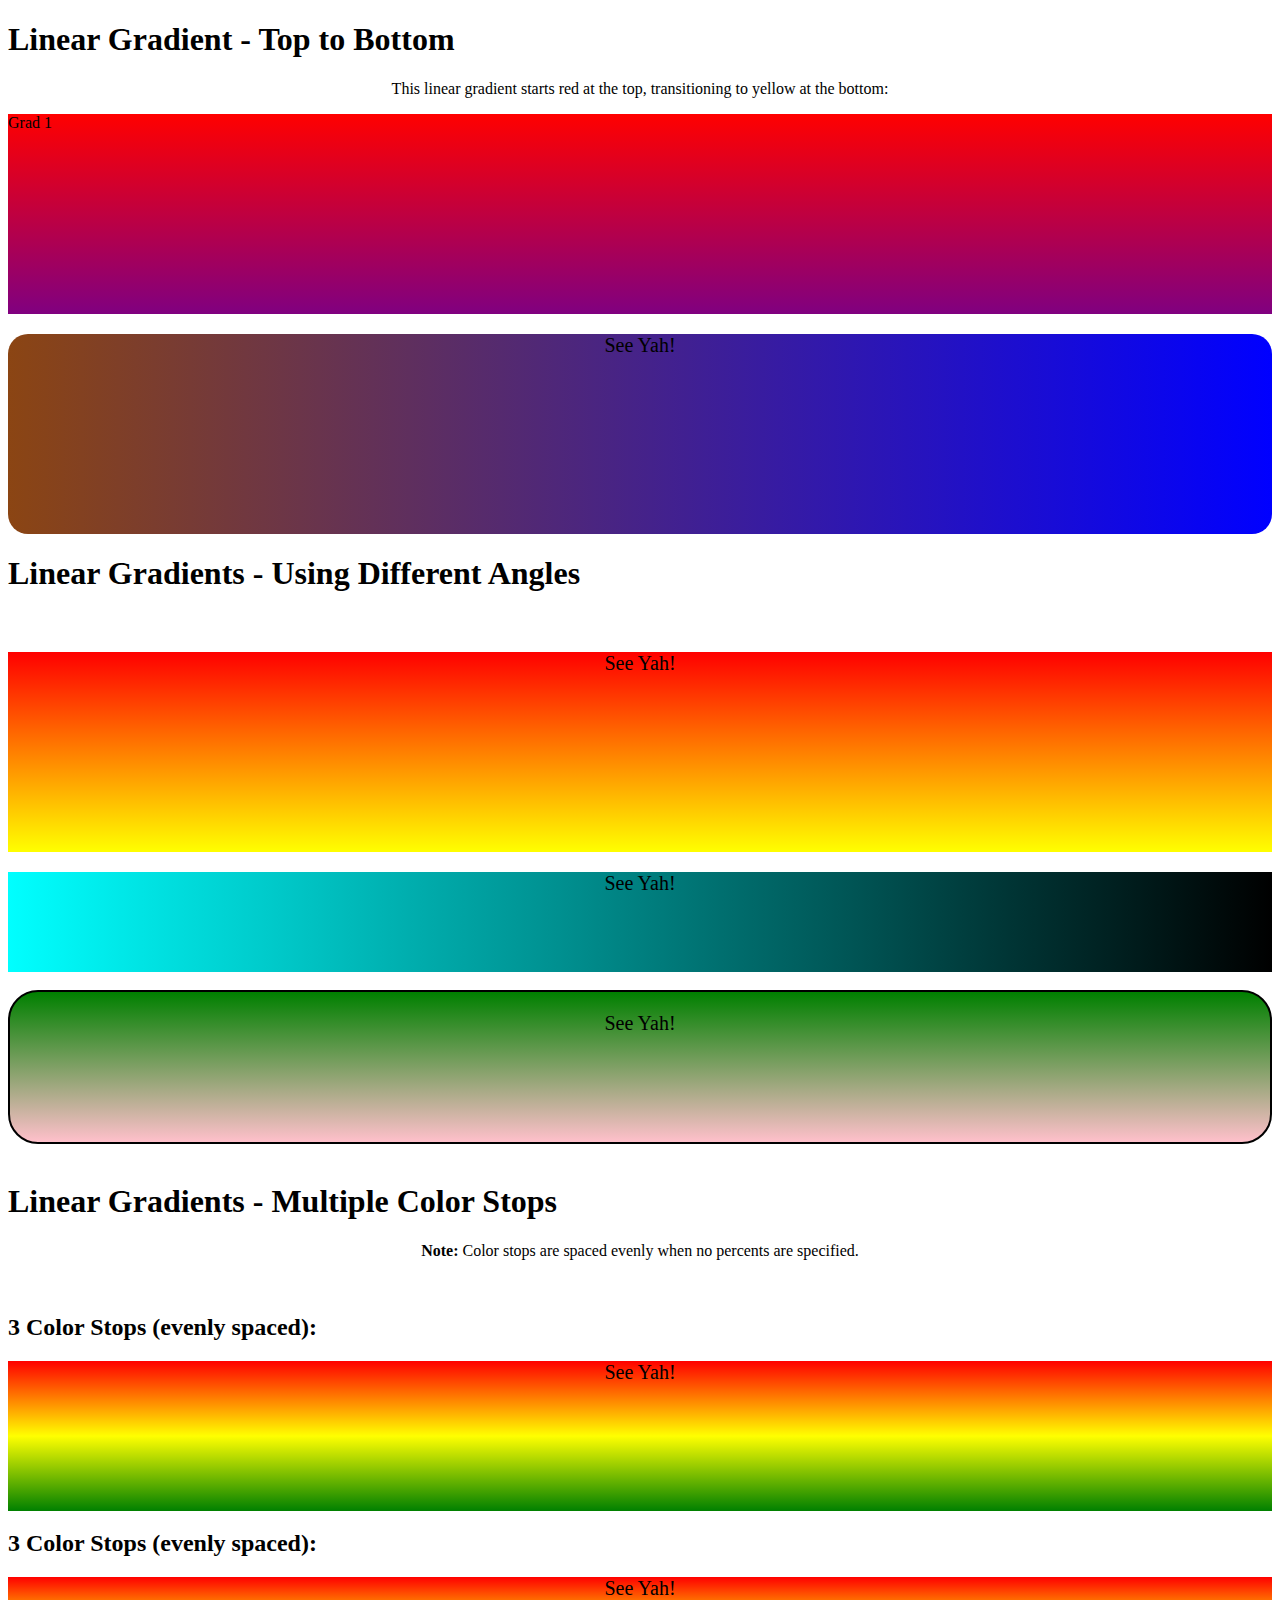
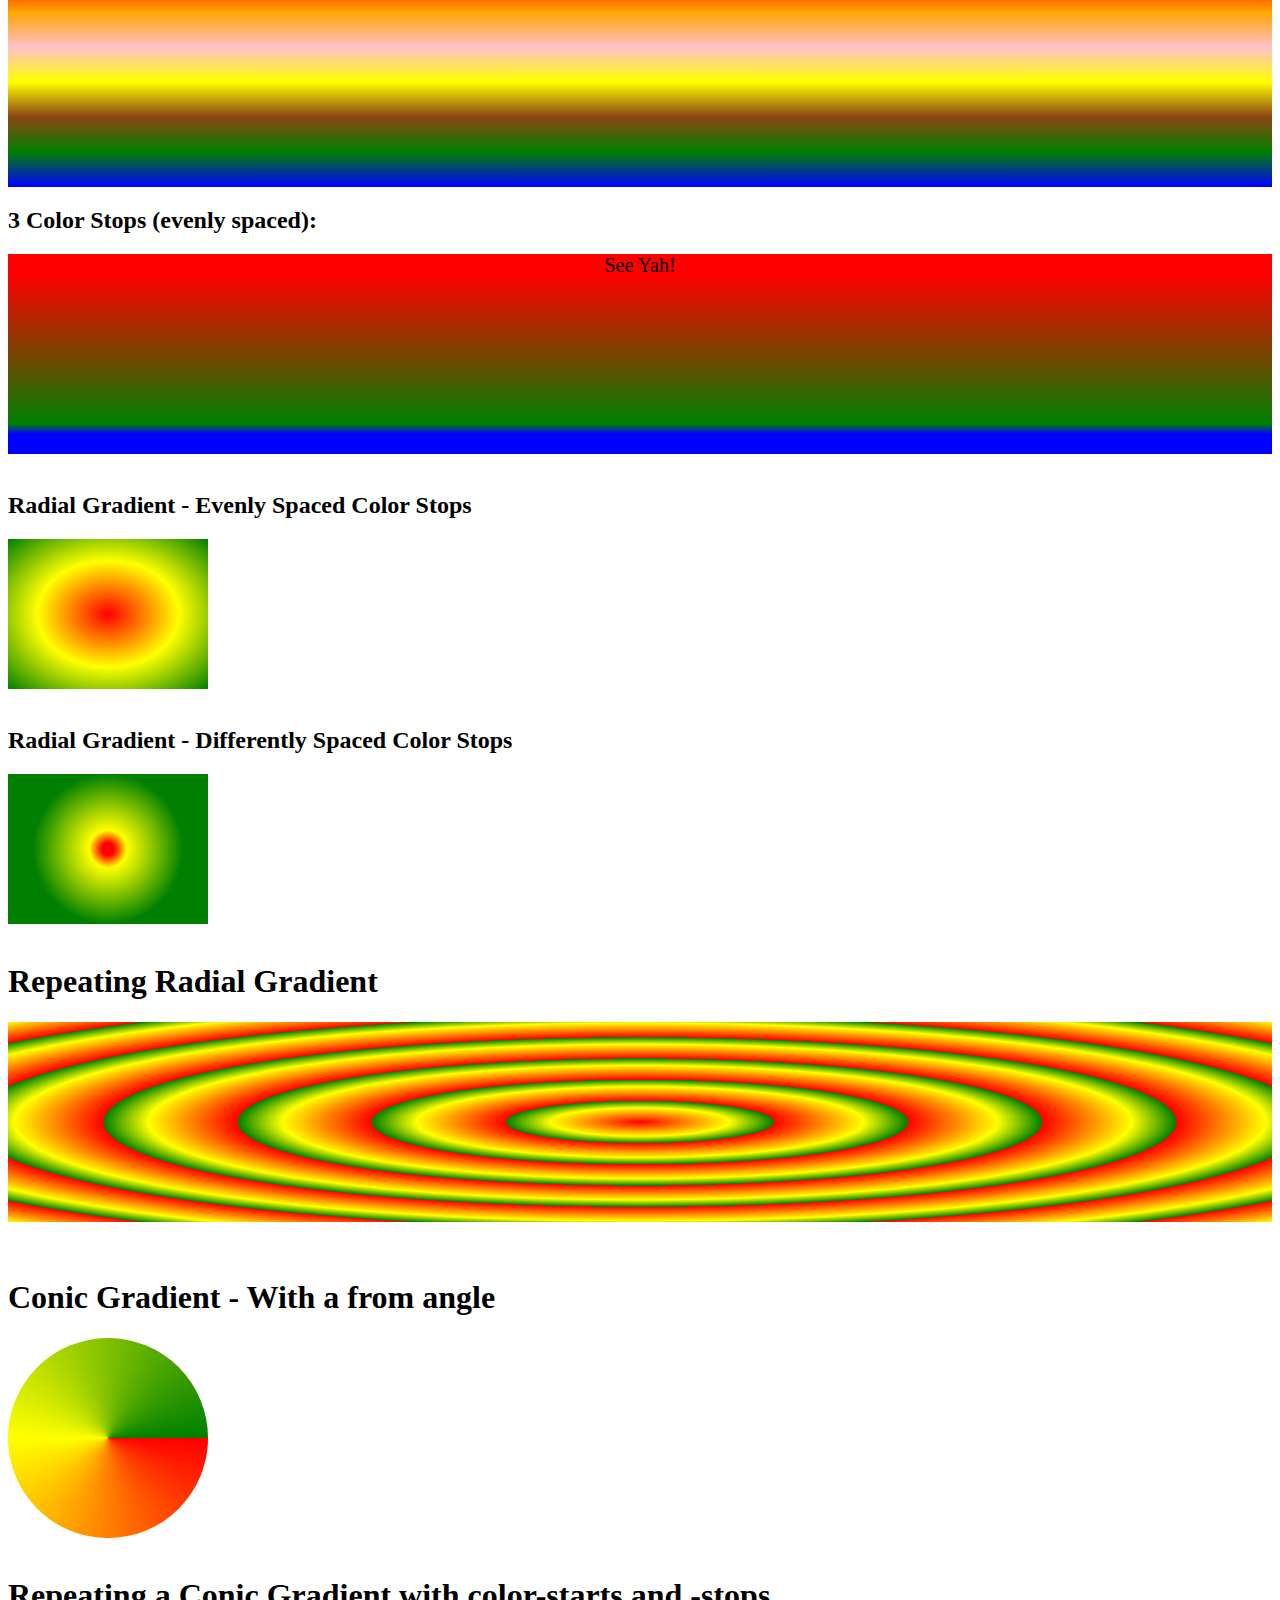
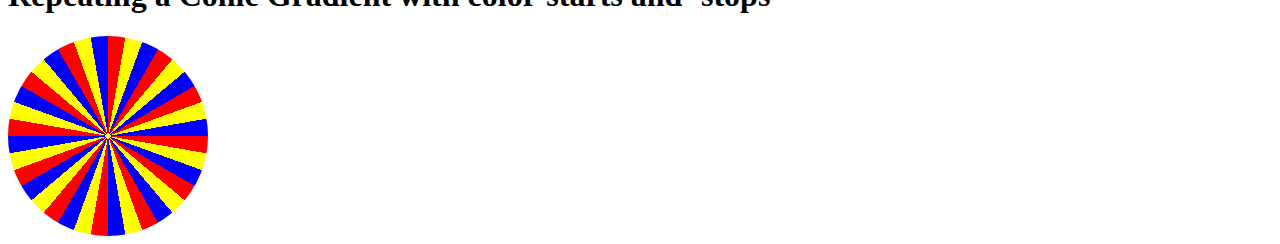
<file: index.html>
<!DOCTYPE html>
<html lang="en">
<head>
    <meta charset="UTF-8">
    <meta name="viewport" content="width=device-width, initial-scale=1.0">
    <link rel="stylesheet" href="style.css">
    <title>CSS Gradient</title>
</head>
<body>
    <h1>Linear Gradient - Top to Bottom</h1>
    <p>This linear gradient starts red at the top, transitioning to yellow at the bottom:</p>

    <div id="grad1">
        Grad 1
    </div>

    <div id="grad2">
        <p style="font-size: 20px;">See Yah!</p>
    </div>


    <h1>Linear Gradients - Using Different Angles</h1> <br>
    <div id="grad3">
        <p style="font-size: 20px;">See Yah!</p>
    </div>
    <div id="grad4">
        <p style="font-size: 20px;">See Yah!</p>
    </div> <br>
    <div id="grad5">
        <p style="font-size: 20px;">See Yah!</p>
    </div> <br>

    <h1>Linear Gradients - Multiple Color Stops</h1>
    <p><strong>Note:</strong> Color stops are spaced evenly when no percents are specified.</p> <br>

    <h2>3 Color Stops (evenly spaced):</h2>
    <div id="multiple">
        <p style="font-size: 20px;">See Yah!</p>
    </div>

    <h2>3 Color Stops (evenly spaced):</h2>
    <div id="multiple1">
        <p style="font-size: 20px;">See Yah!</p>
    </div>
    <h2>3 Color Stops (evenly spaced):</h2>
    <div id="multiple2">
        <p style="font-size: 20px;">See Yah!</p>
    </div> <br>

    <h2>Radial Gradient - Evenly Spaced Color Stops</h2>
    <div id="radial"></div> <br>

    <h2>Radial Gradient - Differently Spaced Color Stops</h2>
    <div id="radial1"></div> <br>

    <h1>Repeating Radial Gradient</h1>
    <div id="radial2"></div> <br> <br>

    <h1>Conic Gradient - With a from angle</h1>
    <div id="conic"></div> <br>

    <h1>Repeating a Conic Gradient with color-starts and -stops</h1>
    <div id="conic1"></div>
</body>
</html>
</file>
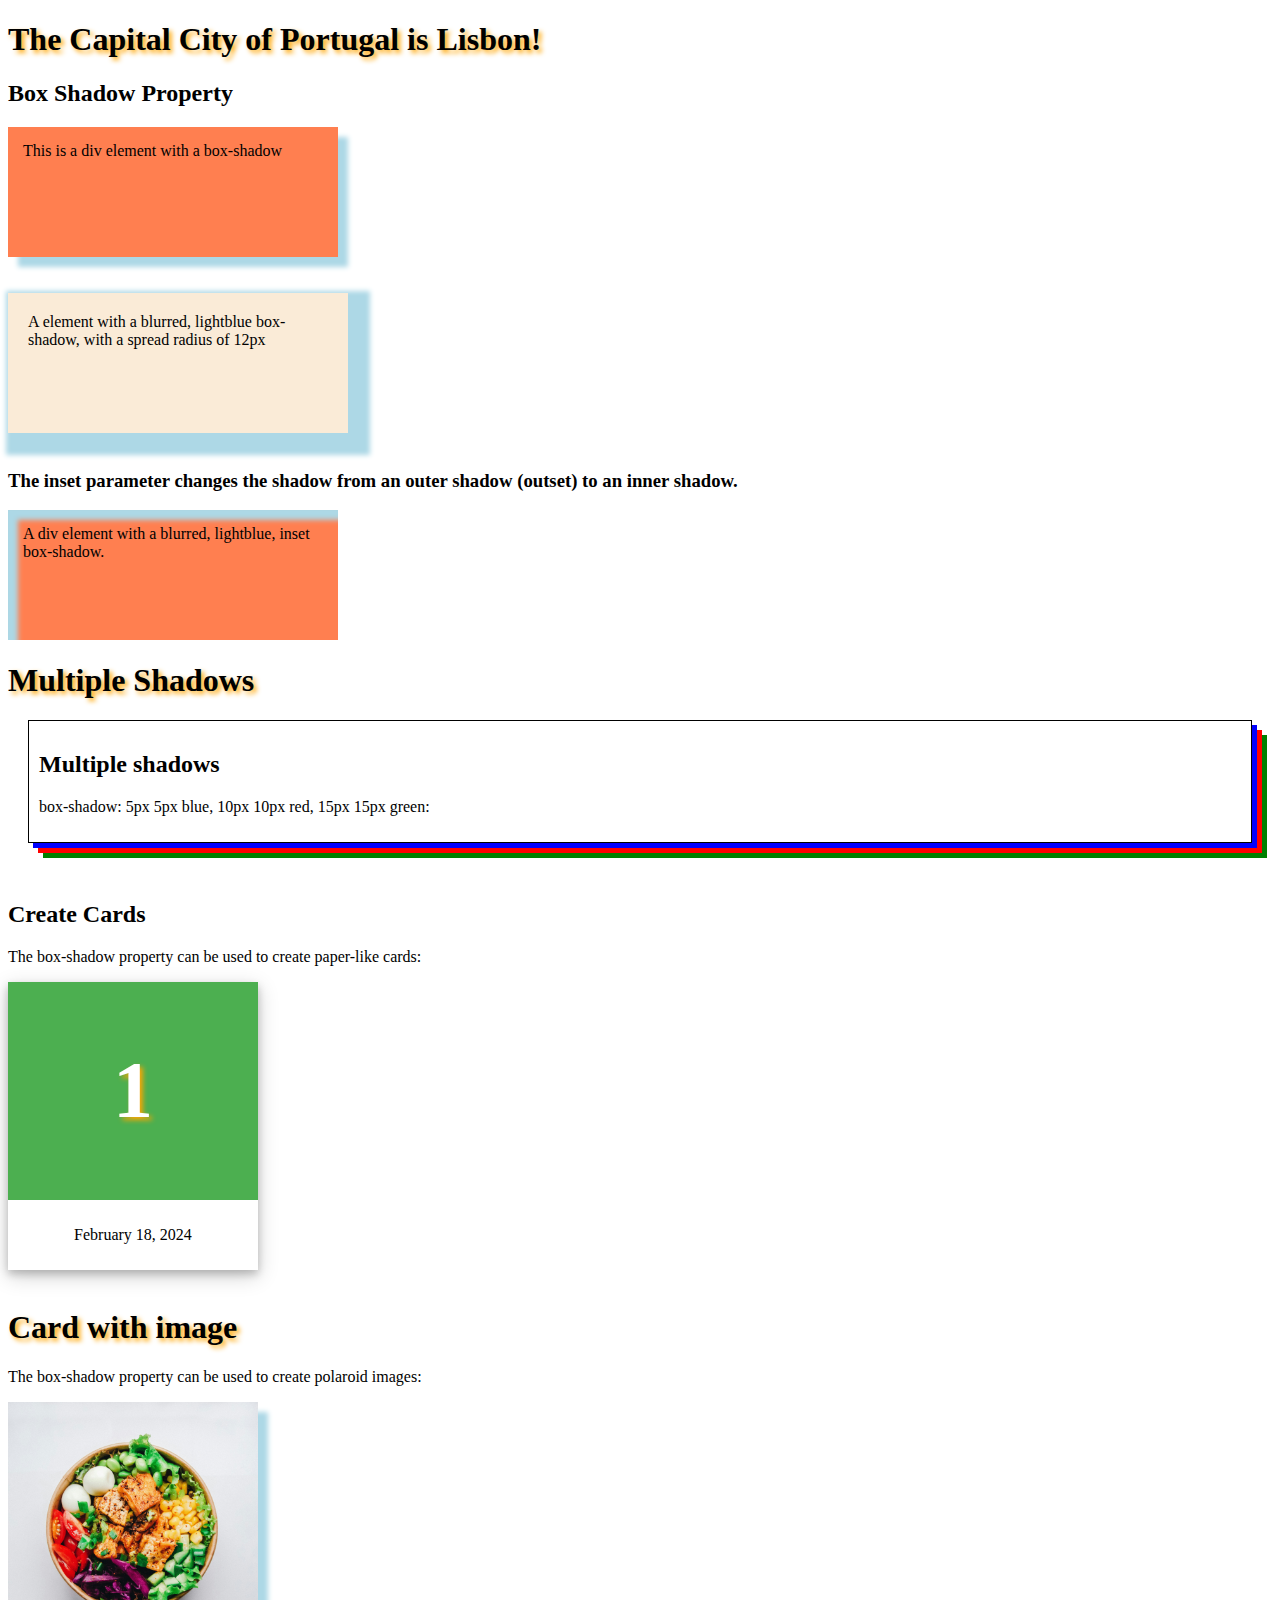
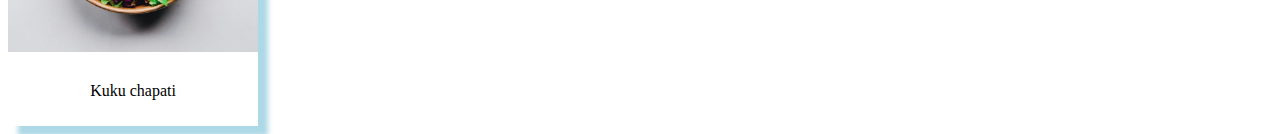
<file: shadow.html>
<!DOCTYPE html>
<html lang="en">
<head>
    <meta charset="UTF-8">
    <meta name="viewport" content="width=device-width, initial-scale=1.0">
    <link rel="stylesheet" href="shadow.css">
    <title>Text Shadow</title>
</head>
<body>
    <h1>The Capital City of Portugal is Lisbon!</h1>

    <h2>Box Shadow Property</h2>
    <div id="example0">This is a div element with a box-shadow</div> <br> <br>

    <div id="spread">
        A element with a blurred, lightblue box-shadow, with a spread radius of 12px
    </div> <br>

    <h3>The inset parameter changes the shadow from an outer shadow (outset) to an inner shadow.</h3>

    <div id="inset">A div element with a blurred, lightblue, inset box-shadow.</div>

    <h1>Multiple Shadows</h1>

    <div id="example1">
    <h2>Multiple shadows</h2>
    <p>box-shadow: 5px 5px blue, 10px 10px red, 15px 15px green:</p>
    </div>
    <br>

    <section>
        <h2>Create Cards</h2>
        <p>The box-shadow property can be used to create paper-like cards:</p>

        <div class="card">
            <div class="header">
                <h1>1</h1>
            </div>

            <div class="container">
                <p>February 18, 2024</p>
            </div> 
        </div>
        
      
    </section> <br>

    <h1>Card with image</h1>
    <p>The box-shadow property can be used to create polaroid images:</p>

    <div class="image">
        <img src="images/anh-nguyen-kcA-c3f_3FE-unsplash.jpg" alt="food" style="width:100%">
        <div class="foot">
            <p>Kuku chapati</p>
        </div>
    </div>
    
</body>
</html>
</file>
<file: style.css>
#grad1 {
    height: 200px;
    background-color: red;
    background-image: linear-gradient(red, purple);
}

#grad2 {
    height: 200px;
    border-radius: 20px;
    background-color: saddlebrown;
    background-image: linear-gradient(to right, saddlebrown, blue);
}

p {
    text-align: center;
}

#grad3 {
    height: 200px;
    background-color: yellow;
    background-image: linear-gradient(0deg, yellow, red);
}

#grad4 {
    height: 100px;
    background-color: aqua;
    background-image: linear-gradient(90deg, aqua, black);
}

#grad5 {
    height: 150px;
    background-color: green;
    background-image: linear-gradient(180deg, green, pink);
    border-radius: 30px;
    border: 2px solid black;
}

#multiple {
    height: 150px;
    background-color: red;
    background-image: linear-gradient(red, yellow, green);
}

#multiple1 {
    height: 210px;
    background-color: red;
    background-image: linear-gradient(red, orange, pink, yellow, saddlebrown, green, blue);
}

#multiple2 {
    height: 200px;
    background: red;
    background-image: linear-gradient(red 10%, green 85%, blue 90%);
}

#radial {
    height: 150px;
    width: 200px;
    background-color: red;
    background-image: radial-gradient(red, yellow, green);
}

#radial1 {
    height: 150px;
    width: 200px;
    background-color: red;
    background-image: radial-gradient( circle, red 5%, yellow 15%, green 60%);
}

#radial2 {
    height: 200px;
    background-color: red;
    background-image: repeating-radial-gradient(red, yellow 10%, green 15%);
}

#conic {
    height: 200px;
    width: 200px;
    background-color: red;
    background-image: conic-gradient(from 90deg, red, yellow, green);
    border-radius: 50%;
}

#conic1 {
    height: 200px;
    width: 200px;
    background-color: red;
    background-image: repeating-conic-gradient(red 0deg 10deg, yellow 10deg 20deg, blue 20deg 30deg);
    border-radius: 50%;
}
</file>
<file: shadow.css>
h1 {
    text-shadow: 3px 3px 5px orange; 
    /* 5px is the blur effect to the shadow */
}

#example0 {
    width: 300px;
    height: 100px;
    padding: 15px;
    background-color: coral;
    box-shadow: 10px 10px 5px lightblue;
    /* The color parameter which is lightblue defines the color of the shadow. */
    /* The blur parameter defines the blur radius. The higher the number, the more blurred the shadow will be. The blur parameter is 5px */
}

#spread {
    width: 300px;
    height: 100px;
    padding: 20px;
    background-color: antiquewhite;
    box-shadow: 10px 10px 5px 12px lightblue;
}

#inset {
    width: 300px;
    height: 100px;
    padding: 15px;
    background-color: coral;
    box-shadow: 10px 10px 5px lightblue inset;
}

#example1 {
    border: 1px solid;
    padding: 10px;
    box-shadow: 5px 5px blue, 10px 10px red, 15px 15px green;
    margin: 20px;
}

.card {
    width: 250px;
    box-shadow:  0 4px 8px 0 rgba(0, 0, 0, 0.2), 0 6px 20px 0 rgba(0, 0, 0, 0.19);
    text-align: center;
}

.header {
    background-color: #4CAF50;
    color: white;
    padding: 10px;
    font-size: 40px;
}
.container {
    padding: 10px;
}

.image {
    width: 250px;
    box-shadow: 10px 10px 5px lightblue;
    text-align: center;
}

.foot {
    padding: 10px;
}
</file>
